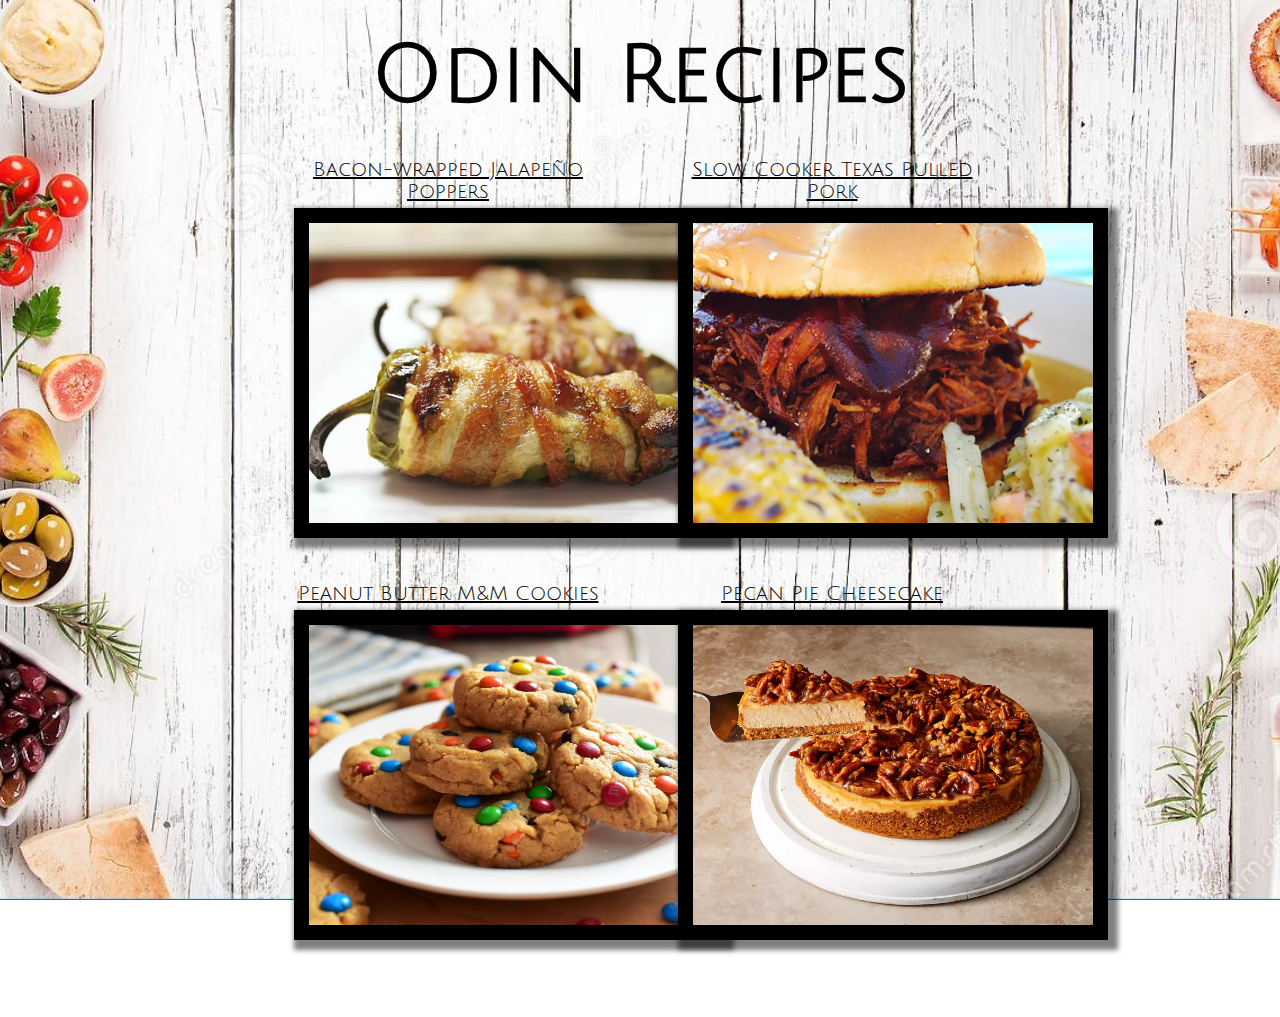
<file: index.html>
<!DOCTYPE html>
<html lang="fr">
  <head>
    <meta charset="utf-8">
    <link rel="preconnect" href="https://fonts.googleapis.com">
    <link rel="preconnect" href="https://fonts.gstatic.com" crossorigin>
    <link href="https://fonts.googleapis.com/css2?family=Julius+Sans+One&display=swap" rel="stylesheet">
    <link rel="stylesheet" href="styles/index.css">
    <title>Odin Recipes</title>
  </head>
  <body>
    <h1>Odin Recipes</h1>
    <div class="menu">
      <div class="recipe">
        <a href="recipes/bacon_jalapeno.html">Bacon-wrapped Jalapeño Poppers<img src="recipes/photos/Bacon-wrapped Jalapeno poppers.webp" alt="Bacon Jalapeño image"></a>
      </div>
      <div class="recipe">
        <a href="recipes/slow_cooker_pork.html">Slow Cooker Texas Pulled Pork<img src="recipes/photos/Slow cooker Texas Pork.webp" alt="Slow cooker Texas Pulled Pork"></a>
      </div>
      <div class="recipe">
        <a href="recipes/peanut_butter_cookies.html">Peanut Butter M&M Cookies<img src="recipes/photos/Peanut butter cookies.webp" alt="Peanut Butter M&M Cookies"></a>
      </div>
      <div class="recipe">
        <a href="recipes/pecan_pie_cheesecake.html">Pecan Pie Cheesecake<img src="recipes/photos/pecan pie cheesecake.webp" alt="Pecan Pie Cheesecake"></a>
      </div>      
    </div>
  </body>
</html>
</file>
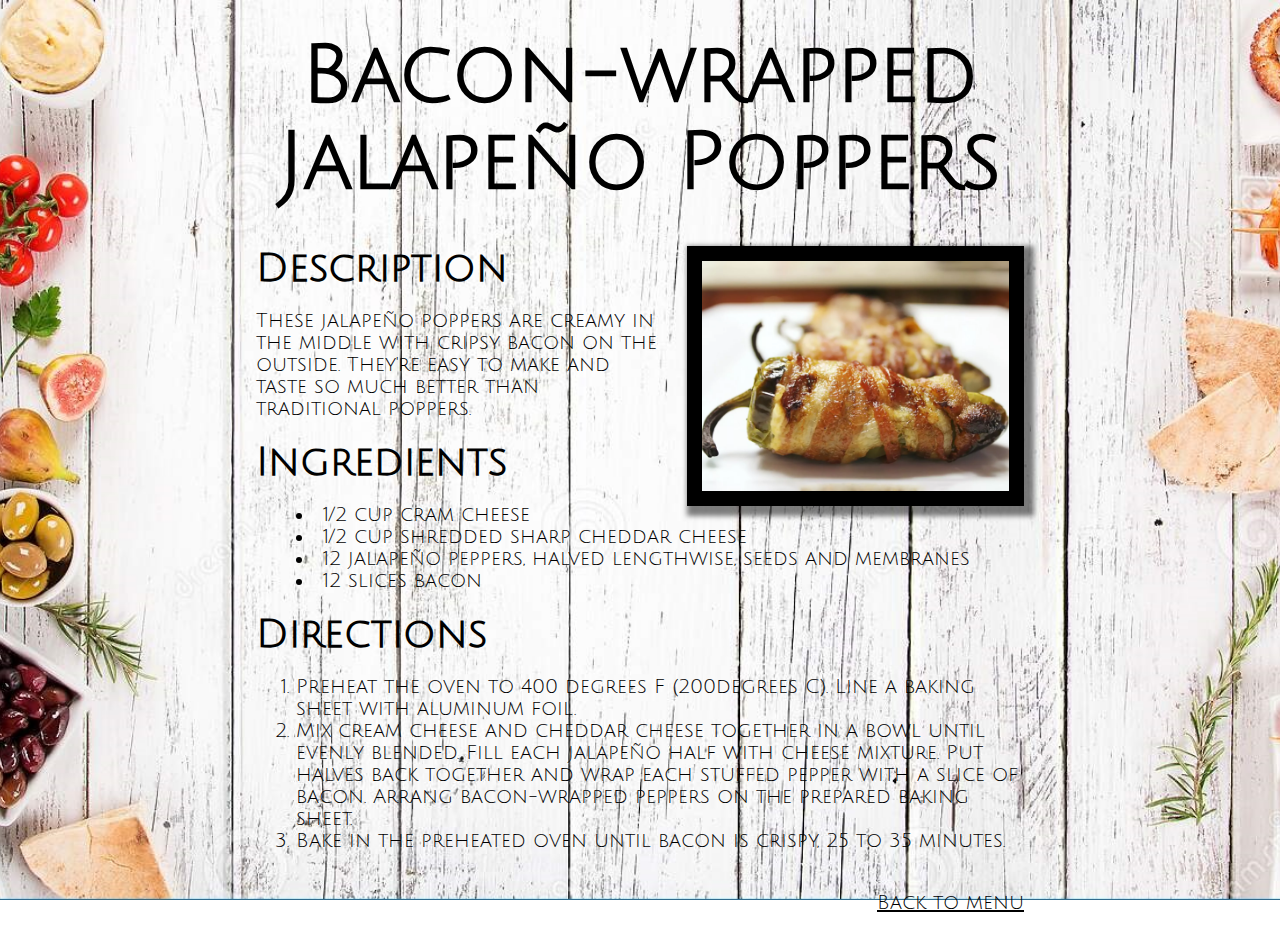
<file: recipes/bacon_jalapeno.html>
<!DOCTYPE html>
<html lang="fr">
  <head>
    <meta charset="utf-8">
    <link rel="preconnect" href="https://fonts.googleapis.com">
    <link rel="preconnect" href="https://fonts.gstatic.com" crossorigin>
    <link href="https://fonts.googleapis.com/css2?family=Julius+Sans+One&display=swap" rel="stylesheet">
    <link rel="stylesheet" href="/styles/recipes.css">
    <title>Bacon-wrapped Jalapeño Poppers</title>
  </head>
  <body>
    <h1>Bacon-wrapped Jalapeño Poppers</h1>
    <img src="photos/Bacon-wrapped Jalapeno poppers.webp" alt="Bacon-wrapped Jalapeño Poppers photo">
    <h2>Description</h2>
    <p>These jalapeño poppers are creamy in the middle with cripsy bacon on the outside. 
       They're easy to make and taste so much better than traditional poppers.</p>
    <h2>Ingredients</h2>
    <ul>
      <li>1/2 cup cram cheese</li>
      <li>1/2 cup shredded sharp cheddar cheese</li>
      <li>12 jalapeño peppers, halved lengthwise, seeds and membranes</li>
      <li>12 slices bacon</li>
    </ul>
    <h2>Directions</h2>
    <ol>
      <li>Preheat the oven to 400 degrees F (200degrees C). Line a baking sheet with aluminum foil.</li>
      <li>Mix cream cheese and cheddar cheese together in a bowl until evenly blended. 
          Fill each jalapeño half with cheese mixture. Put halves back together and wrap each stuffed pepper with a slice of bacon. 
          Arrang bacon-wrapped peppers on the prepared baking sheet.</li>
      <li>Bake in the preheated oven until bacon is crispy, 25 to 35 minutes.</li>
    </ol>
    <a href="/index.html">Back to menu</a>
  </body>
</html>
</file>
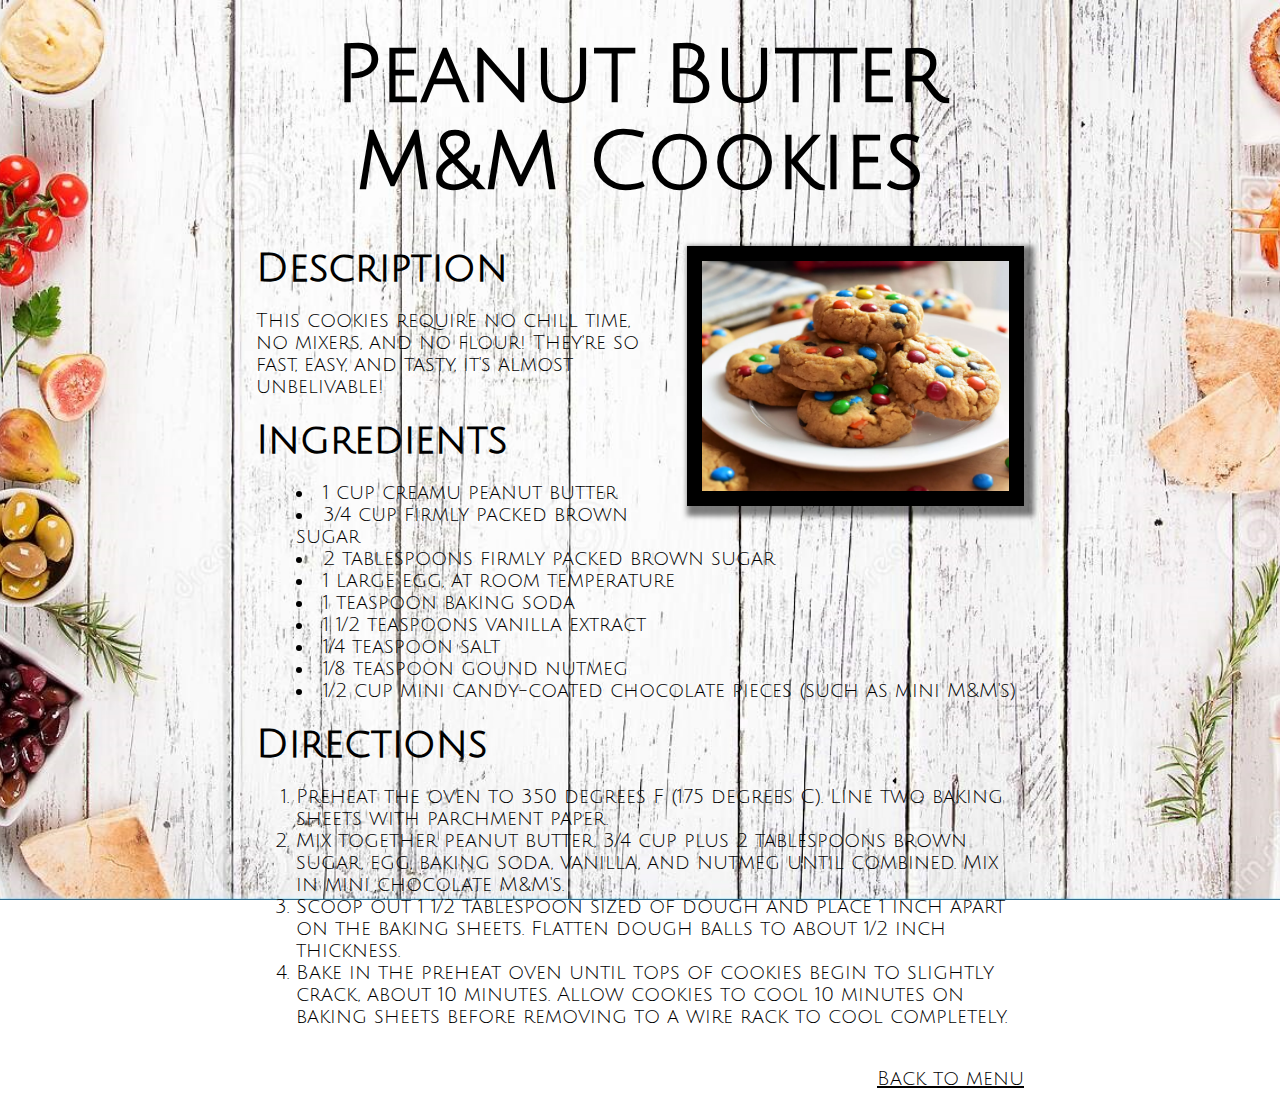
<file: recipes/peanut_butter_cookies.html>
<!DOCTYPE html>
<html lang="fr">
  <head>
    <meta charset="utf-8">
    <link rel="preconnect" href="https://fonts.googleapis.com">
    <link rel="preconnect" href="https://fonts.gstatic.com" crossorigin>
    <link href="https://fonts.googleapis.com/css2?family=Julius+Sans+One&display=swap" rel="stylesheet">
    <link rel="stylesheet" href="/styles/recipes.css">
    <title>Peanut Butter M&M Cookies</title>
  </head>
  <body>
    <h1>Peanut Butter M&M Cookies</h1>
    <img src="photos/Peanut butter cookies.webp" alt="Peanut Butter M&M Cookies photo">
    <h2>Description</h2>
    <p>This cookies require no chill time, no mixers, and no flour! 
       They're so fast, easy, and tasty, it's almost unbelivable!</p>
    <h2>Ingredients</h2>
    <ul>
      <li>1 cup creamu peanut butter</li>
      <li>3/4 cup firmly packed brown sugar</li>
      <li>2 tablespoons firmly packed brown sugar</li>
      <li>1 large egg, at room temperature</li>
      <li>1 teaspoon baking soda</li>
      <li>1 1/2 teaspoons vanilla extract</li>
      <li>1/4 teaspoon salt</li>
      <li>1/8 teaspoon gound nutmeg</li>
      <li>1/2 cup mini candy-coated chocolate pieces (such as mini M&M's)</li>
    </ul>
    <h2>Directions</h2>
    <ol>
      <li>Preheat the oven to 350 degrees F (175 degrees C). Line two baking sheets with parchment paper.</li>
      <li>Mix together peanut butter, 3/4 cup plus 2 tablespoons brown sugar, egg, baking soda, vanilla, 
          and nutmeg until combined. Mix in mini chocolate M&M's.</li>
      <li>Scoop out 1 1/2 tablespoon sized of dough and place 1 inch apart on the baking sheets. Flatten dough balls
          to about 1/2 inch thickness.</li>
      <li>Bake in the preheat oven until tops of cookies begin to slightly crack, about 10 minutes. 
          Allow cookies to cool 10 minutes on baking sheets before removing to a wire rack to cool completely.
      </li>
    </ol>
    <a href="/index.html">Back to menu</a>
  </body>
</html>
</file>
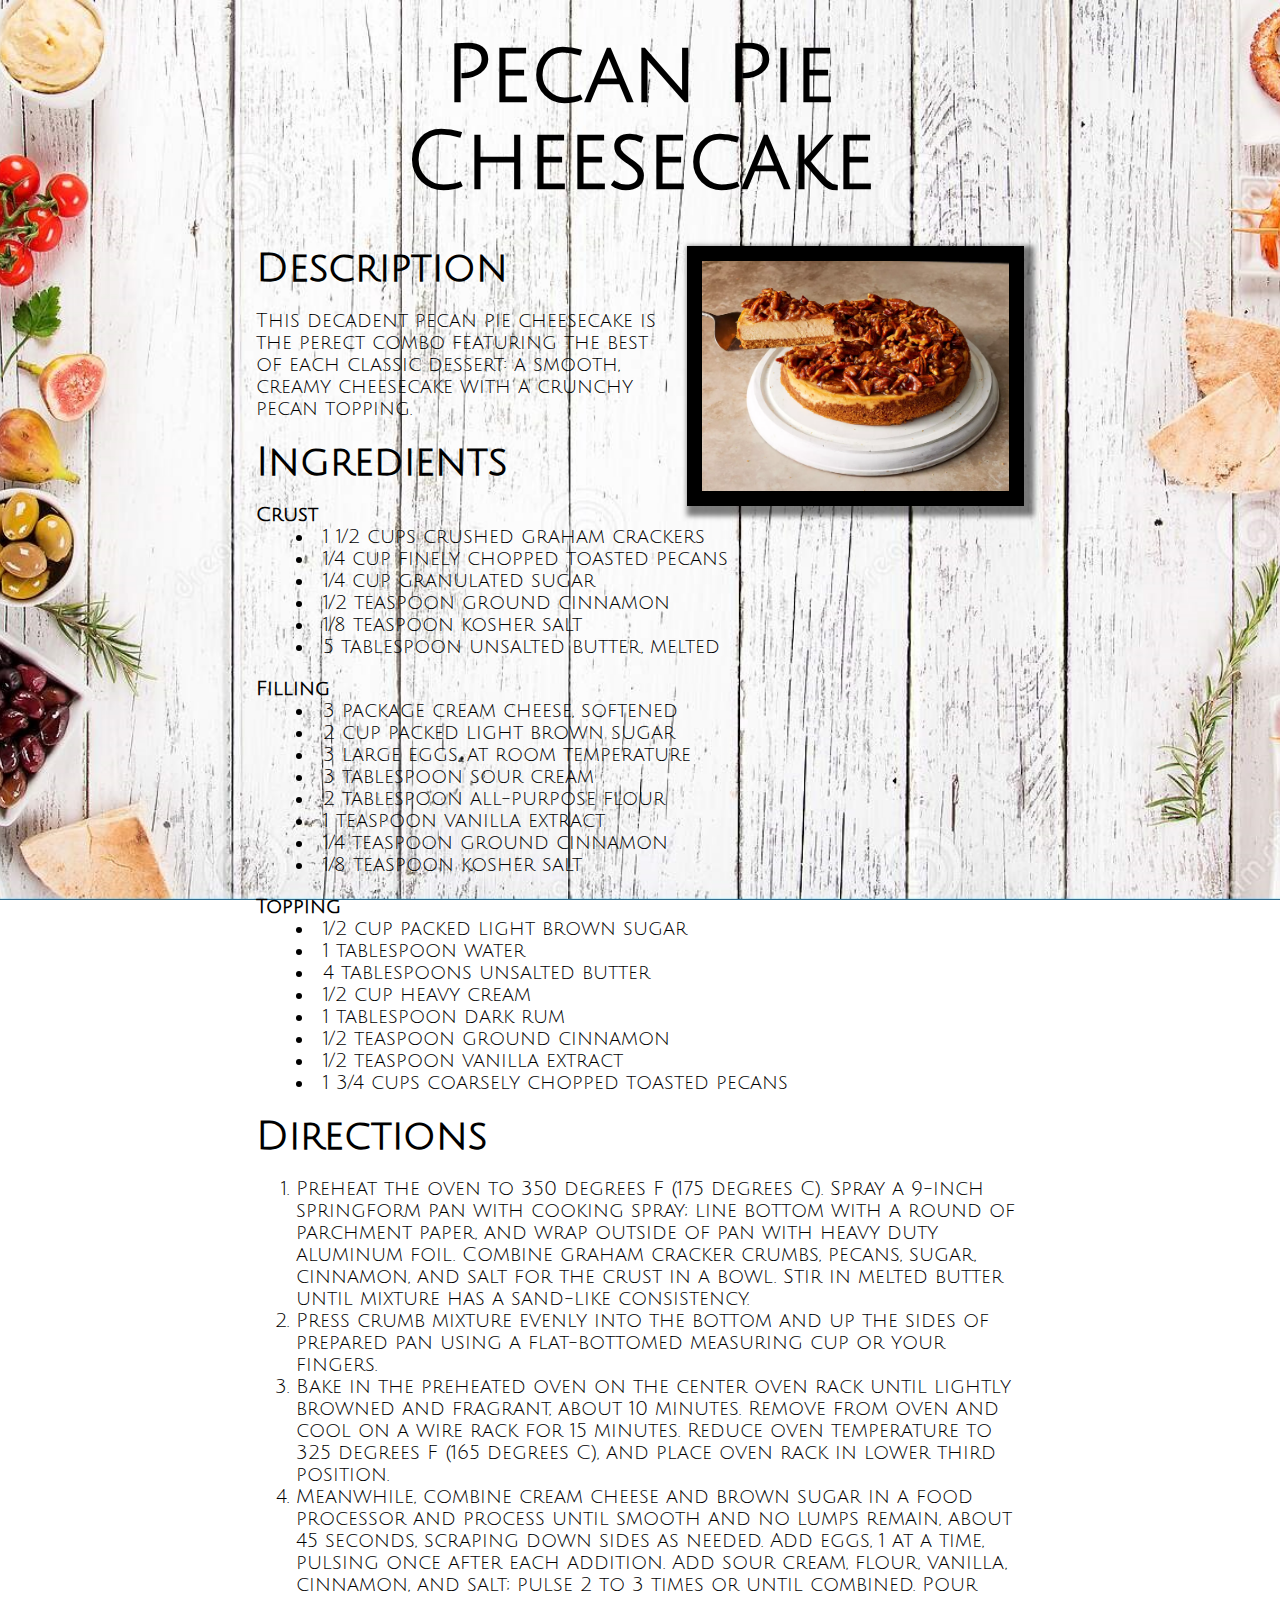
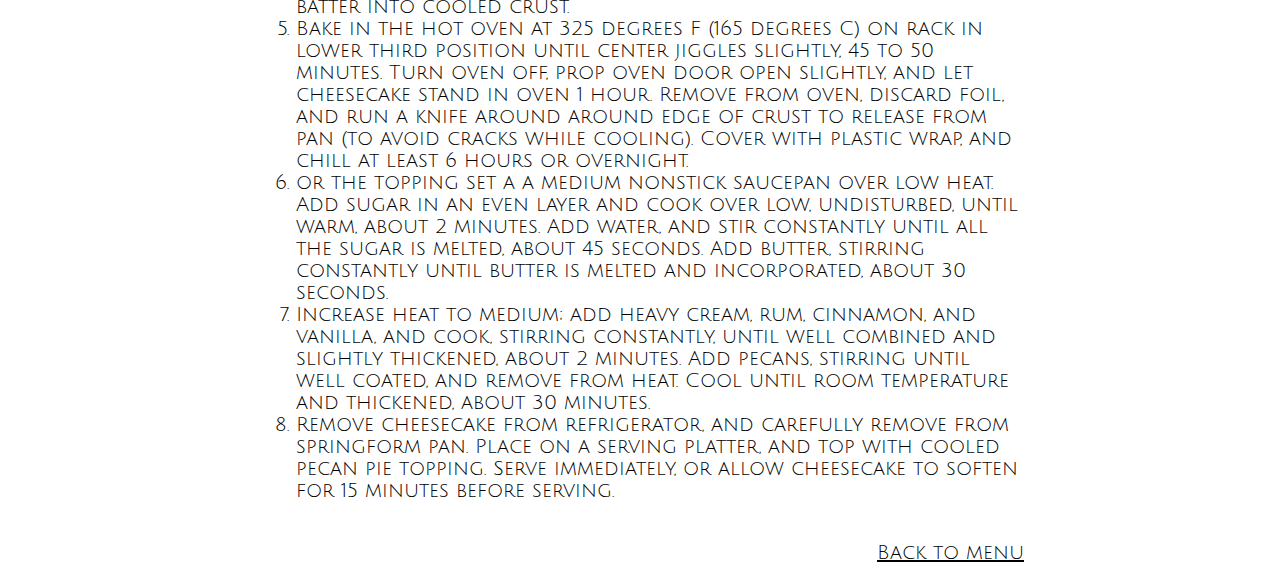
<file: recipes/pecan_pie_cheesecake.html>
<!DOCTYPE html>
<html lang="fr">
  <head>
    <meta charset="utf-8">
    <link rel="preconnect" href="https://fonts.googleapis.com">
    <link rel="preconnect" href="https://fonts.gstatic.com" crossorigin>
    <link href="https://fonts.googleapis.com/css2?family=Julius+Sans+One&display=swap" rel="stylesheet">
    <link rel="stylesheet" href="/styles/recipes.css">
    <title>Pecan Pie Cheesecake</title>
  </head>
  <body>
    <h1>Pecan Pie Cheesecake</h1>
    <img src="photos/pecan pie cheesecake.webp" alt="Pecan pie cheesecake photo">
    <h2>Description</h2>
    <p>This decadent pecan pie cheesecake is the perect combo featuring the best of each classic dessert:
       a smooth, creamy cheesecake with a crunchy pecan topping.</p>
    <h2>Ingredients</h2>
    <h3>Crust</h3>
    <ul>
      <li>1 1/2 cups crushed graham crackers</li>
      <li>1/4 cup finely chopped toasted pecans</li>
      <li>1/4 cup granulated sugar</li>
      <li>1/2 teaspoon ground cinnamon</li>
      <li>1/8 teaspoon kosher salt</li>
      <li>5 tablespoon unsalted butter, melted</li>
    </ul>
    <h3>Filling</h3>
    <ul>
      <li>3 package cream cheese, softened</li>
      <li>2 cup packed light brown sugar</li>
      <li>3 large eggs, at room temperature</li>
      <li>3 tablespoon sour cream</li>
      <li>2 tablespoon all-purpose flour</li>
      <li>1 teaspoon vanilla extract</li>
      <li>1/4 teaspoon ground cinnamon</li>
      <li>1/8 teaspoon kosher salt</li>
    </ul>
    <h3>Topping</h3>
    <ul>
      <li>1/2 cup packed light brown sugar</li>
      <li>1 tablespoon water</li>
      <li>4 tablespoons unsalted butter</li>
      <li>1/2 cup heavy cream</li>
      <li>1 tablespoon dark rum</li>
      <li>1/2 teaspoon ground cinnamon</li>
      <li>1/2 teaspoon vanilla extract</li>
      <li>1 3/4 cups coarsely chopped toasted pecans</li>
    </ul>
    <h2>Directions</h2>
    <ol>
      <li>Preheat the oven to 350 degrees F (175 degrees C). Spray a 9-inch springform pan with cooking spray;
          line bottom with a round of parchment paper, and wrap outside of pan with heavy duty aluminum foil. 
          Combine graham cracker crumbs, pecans, sugar, cinnamon, and salt for the crust in a bowl. 
          Stir in melted butter until mixture has a sand-like consistency.</li>
      <li>Press crumb mixture evenly into the bottom and up the sides of prepared pan 
          using a flat-bottomed measuring cup or your fingers.</li>
      <li>Bake in the preheated oven on the center oven rack until lightly browned and fragrant, about 10 minutes. 
          Remove from oven and cool on a wire rack for 15 minutes. Reduce oven temperature to 325 degrees F (165 degrees C), 
          and place oven rack in lower third position.</li>
      <li>Meanwhile, combine cream cheese and brown sugar in a food processor and process until smooth and no lumps remain, 
          about 45 seconds, scraping down sides as needed. Add eggs, 1 at a time, pulsing once after each addition. Add sour cream, 
          flour, vanilla, cinnamon, and salt; pulse 2 to 3 times or until combined. Pour batter into cooled crust.</li>
      <li>Bake in the hot oven at 325 degrees F (165 degrees C) on rack in lower third position until center jiggles slightly, 
          45 to 50 minutes. Turn oven off, prop oven door open slightly, and let cheesecake stand in oven 1 hour. 
          Remove from oven, discard foil, and run a knife around around edge of crust to release from pan 
          (to avoid cracks while cooling). Cover with plastic wrap, and chill at least 6 hours or overnight.</li>
      <li>or the topping set a a medium nonstick saucepan over low heat. Add sugar in an even layer and cook over low, 
          undisturbed, until warm, about 2 minutes. Add water, and stir constantly until all the sugar is melted, 
          about 45 seconds. Add butter, stirring constantly until butter is melted and incorporated, about 30 seconds.</li>
      <li>Increase heat to medium; add heavy cream, rum, cinnamon, and vanilla, and cook, stirring constantly, 
          until well combined and slightly thickened, about 2 minutes. Add pecans, stirring until well coated, and remove from heat. 
          Cool until room temperature and thickened, about 30 minutes.</li>
      <li>Remove cheesecake from refrigerator, and carefully remove from springform pan. Place on a serving platter, 
          and top with cooled pecan pie topping. Serve immediately, or allow cheesecake to soften for 15 minutes before serving.</li>
    </ol>
    <a href="/index.html">Back to menu</a>
  </body>
</html>
</file>
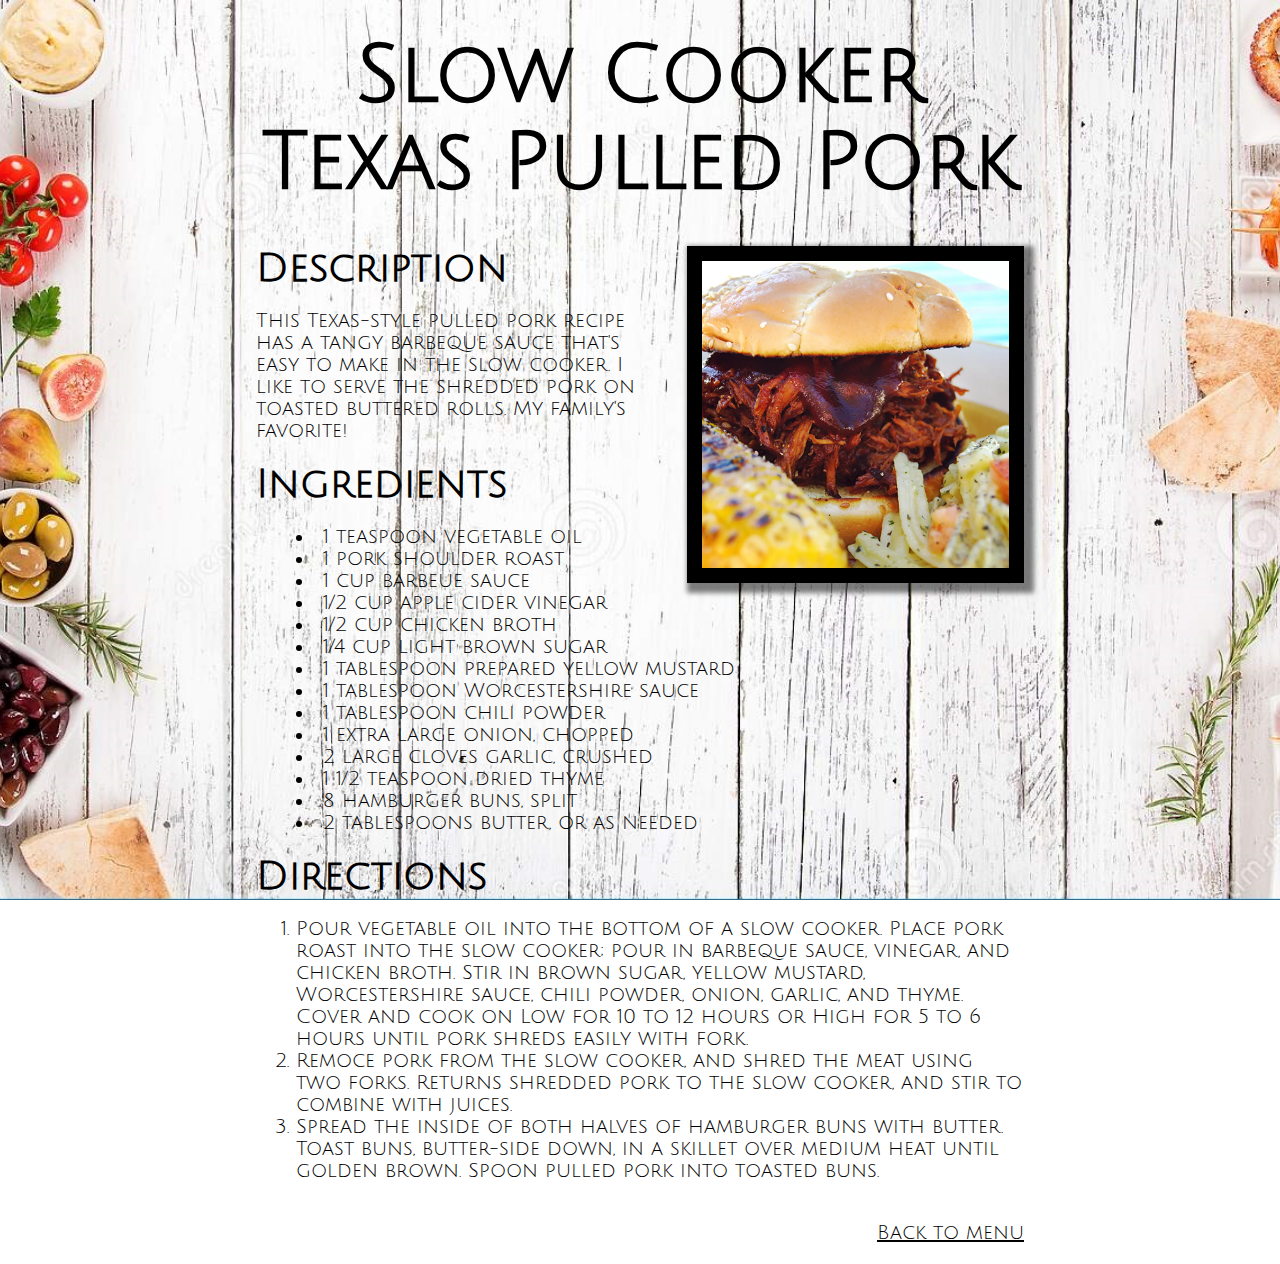
<file: recipes/slow_cooker_pork.html>
<!DOCTYPE html>
<html lang="fr">
  <head>
    <meta charset="utf-8">
    <link rel="preconnect" href="https://fonts.googleapis.com">
    <link rel="preconnect" href="https://fonts.gstatic.com" crossorigin>
    <link href="https://fonts.googleapis.com/css2?family=Julius+Sans+One&display=swap" rel="stylesheet">
    <link rel="stylesheet" href="/styles/recipes.css">
    <title>Slow Cooker Texas Pulled Pork</title>
  </head>
  <body>
    <h1>Slow Cooker Texas Pulled Pork</h1>
    <img src="photos/Slow cooker Texas Pork.webp" alt="Slow Cooker Texas Pork photo">
    <h2>Description</h2>
    <p>This Texas-style pulled pork recipe has a tangy barbeque sauce that's easy to make in the slow cooker. 
       I like to serve the shredded pork on toasted buttered rolls. My family's favorite!</p>
    <h2>Ingredients</h2>
    <ul>
      <li>1 teaspoon vegetable oil</li>
      <li>1 pork shoulder roast</li>
      <li>1 cup barbeue sauce</li>
      <li>1/2 cup apple cider vinegar</li>
      <li>1/2 cup chicken broth</li>
      <li>1/4 cup light brown sugar</li>
      <li>1 tablespoon prepared yellow mustard</li>
      <li>1 tablespoon Worcestershire sauce</li>
      <li>1 tablespoon chili powder</li>
      <li>1 extra large onion, chopped</li>
      <li>2 large cloves garlic, crushed</li>
      <li>1 1/2 teaspoon dried thyme</li>
      <li>8 hamburger buns, split</li>
      <li>2 tablespoons butter, or as needed</li>
    </ul>
    <h2>Directions</h2>
    <ol>
      <li>Pour vegetable oil into the bottom of a slow cooker. Place pork roast into the slow cooker; pour in barbeque sauce, 
          vinegar, and chicken broth. Stir in brown sugar, yellow mustard, Worcestershire sauce, chili powder, onion, garlic, 
          and thyme. Cover and cook on Low for 10 to 12 hours or High for 5 to 6 hours until pork shreds easily with fork.</li>
      <li>Remoce pork from the slow cooker, and shred the meat using two forks. Returns shredded pork to the slow cooker, 
          and stir to combine with juices.</li>
      <li>Spread the inside of both halves of hamburger buns with butter. Toast buns, butter-side down, in a skillet over medium heat until golden brown. 
          Spoon pulled pork into toasted buns.</li>
    </ol>
    <a href="/index.html">Back to menu</a>
  </body>
</html>
</file>
<file: styles/index.css>
* {
  font-family: 'Julius Sans One', sans-serif;
  font-size: 20px;
  color: black;
  margin: 0;
}

body {
  background-image: url(/recipes/photos/background-recipes.jpg);
  background-attachment: fixed;
  background-position: center;
  background-size: cover;
  padding: 2.5% 20%;
}

h1 {
  font-size: 4em;
  text-align: center;
  margin-bottom: 40px;
}

.menu {
  display: flex;
  flex-direction: row;
  flex-wrap: wrap;
  justify-content: space-around;
}

.recipe {
  width: 40%;
  text-align: center;
  margin-bottom: 40px;
}

img {
  width: 400px;
  height: 300px;
  object-fit: cover;
  margin-top: 5px;
  border: 15px solid;
  border-image: url(https://thumbs.dreamstime.com/b/vieux-fond-en-bois-33054589.jpg) 30 / 15px / 0px stretch;
  box-shadow: 5px 5px 5px 5px rgba(0,0,0,0.5);
}

@media screen and (max-width : 1024px) {
  
  body {
    padding : 10% 10% 10% 10%;
  }
  
  .menu {
    flex-direction: column;
  }

  .recipe {
    width: 100%;
  }

  img {
    width: 300px;
    height: 225px;
  }  
}
</file>
<file: styles/recipes.css>
* {
  font-family: 'Julius Sans One', sans-serif;
  font-size: 20px;
  color: black;
  margin: 0;
}

body {
  background-image: url(/recipes/photos/background-recipes.jpg);
  background-attachment: fixed;
  background-position: center;
  background-size: cover;
  padding: 2.5% 20%;
}

h1 {
  font-size: 4em;
  text-align: center;
  margin-bottom: 40px;
}

h2 {
  font-size: 2em;
  margin-bottom: 20px;
}

p {
  margin-bottom: 20px;
}

img {
  width: 40%;
  object-fit: cover;
  float: right;
  margin-left: 20px;
  border: 15px solid;
  border-image: url(https://thumbs.dreamstime.com/b/vieux-fond-en-bois-33054589.jpg) 30 / 15px / 0px stretch;
  box-shadow: 5px 5px 5px 5px rgba(0,0,0,0.5);
}

ul {
  list-style-position: inside;
  margin-bottom: 20px;
}

ol {
  margin-bottom: 20px;
}

a {
  margin-top: 20px;
  margin-bottom: 20px;
  float: right;
}

@media screen and (max-width : 1024px) {
  
  body {
    padding : 10% 10% 10% 10%;
  }

  h1 {
    font-size: 3em;
  }

  h2 {
    font-size: 1,5em;
  }

  img {
    width: 80%;
    margin-bottom: 40px;
  }
}
</file>
